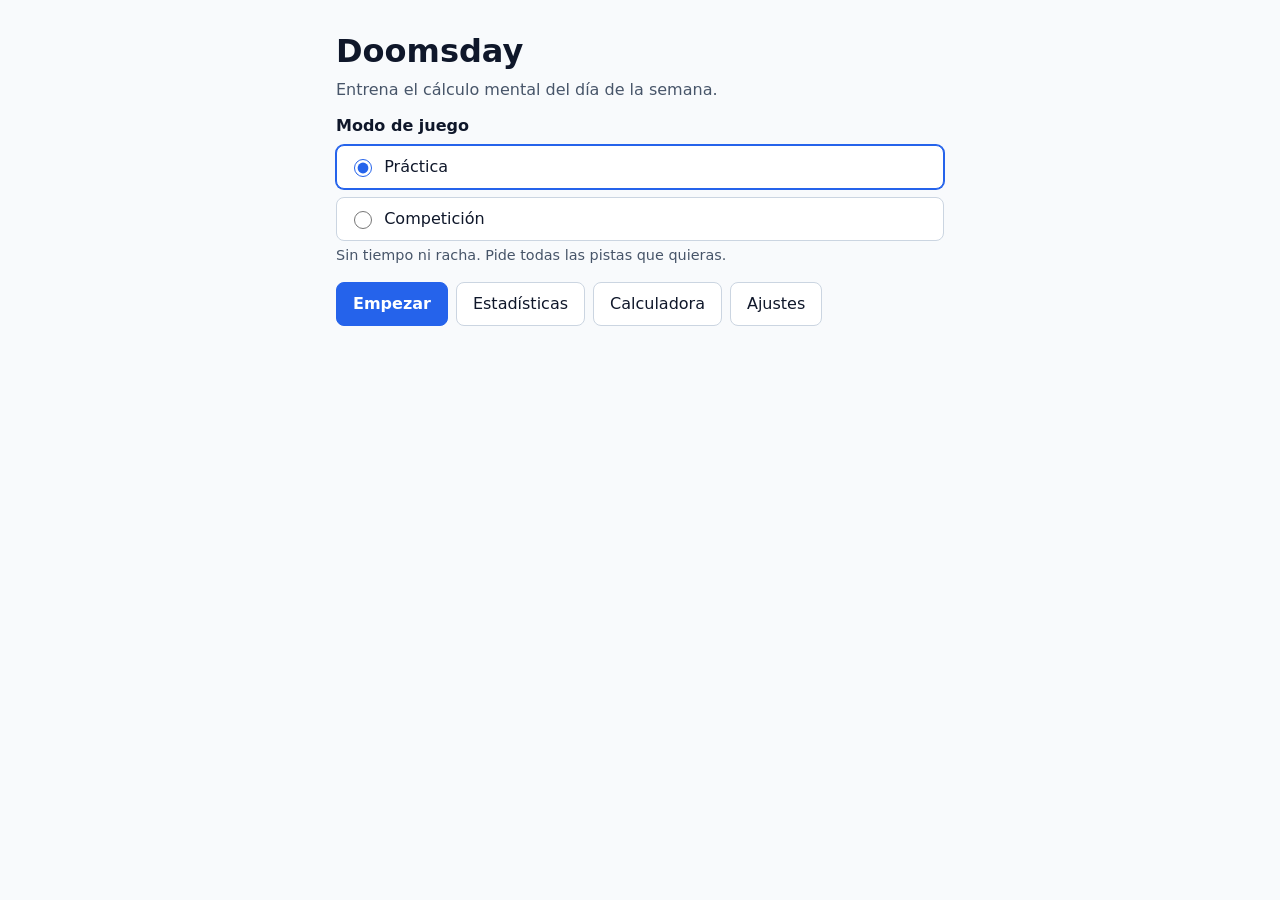
<file: index.html>
<!DOCTYPE html>
<html lang="es" data-theme="auto">
<head>
  <meta charset="utf-8">
  <meta name="viewport" content="width=device-width, initial-scale=1, viewport-fit=cover">
  <meta name="color-scheme" content="light dark">
  <meta name="theme-color" content="#f8fafc" media="(prefers-color-scheme: light)">
  <meta name="theme-color" content="#0f172a" media="(prefers-color-scheme: dark)">
  <meta name="description" content="Entrena el cálculo mental del día de la semana con el algoritmo Doomsday.">
  <title>Doomsday</title>

  <!-- PWA (se crean en el Bloque 5; hasta entonces dan 404 sin consecuencias) -->
  <link rel="manifest" href="manifest.json">
  <link rel="icon" href="icons/icon.svg" type="image/svg+xml">
  <link rel="apple-touch-icon" href="icons/icon-192.png">

  <link rel="stylesheet" href="css/styles.css">
</head>
<body>
  <!--
    Esqueleto de pantallas. Solo hay estructura: textos fijos, contenedores vacíos
    y botones. Todo lo ampliable (modos, métodos, niveles, tiempos, botones de
    respuesta) lo rellena uiController.js recorriendo los registros; aquí no se
    nombra ninguno.

    Convenciones que usa el controlador:
      · cada pantalla es <section data-screen="..."> y solo una está visible;
      · cualquier elemento con data-goto="<pantalla>" navega a esa pantalla;
      · los id son el "contrato de DOM" entre este archivo y uiController.js.
  -->
  <div id="app">

    <!-- ============ MENÚ ============ -->
    <section data-screen="menu" aria-labelledby="menu-title">
      <h1 id="menu-title">Doomsday</h1>
      <p class="subtitle">Entrena el cálculo mental del día de la semana.</p>

      <fieldset class="field">
        <legend>Modo de juego</legend>
        <div id="mode-list" class="choice-list"></div>
        <p id="mode-description" class="hint"></p>
      </fieldset>

      <div class="actions">
        <button id="btn-start" type="button" class="primary">Empezar</button>
        <button type="button" data-goto="stats">Estadísticas</button>
        <button type="button" data-goto="calculator">Calculadora</button>
        <button type="button" data-goto="settings">Ajustes</button>
      </div>
    </section>

    <!-- ============ JUEGO ============ -->
    <section data-screen="game" hidden aria-labelledby="game-title">
      <header class="screen-header">
        <button type="button" data-goto="menu" aria-label="Salir al menú">←</button>
        <h2 id="game-title">Partida</h2>
      </header>

      <div class="game-status">
        <p id="game-streak" hidden>
          Racha: <strong id="game-streak-current">0</strong>
          · Récord: <strong id="game-streak-best">0</strong>
        </p>
        <p id="game-timer" hidden role="timer">
          Tiempo: <strong id="game-timer-value">0</strong> s
        </p>
      </div>

      <p id="game-question" class="question" aria-live="polite"></p>
      <div id="game-answers" class="answers" role="group" aria-label="Día de la semana"></div>

      <p id="game-feedback" class="feedback" role="status" aria-live="polite"></p>
      <ol id="game-hints" class="hints"></ol>

      <div id="game-solution" hidden>
        <h3>Solución</h3>
        <ol id="game-solution-steps"></ol>
      </div>

      <div class="actions">
        <button id="btn-hint" type="button">Pista</button>
        <button id="btn-solution" type="button">Ver solución</button>
        <button id="btn-next" type="button" class="primary" hidden>Siguiente</button>
      </div>
    </section>

    <!-- ============ ESTADÍSTICAS ============ -->
    <section data-screen="stats" hidden aria-labelledby="stats-title">
      <header class="screen-header">
        <button type="button" data-goto="menu" aria-label="Volver al menú">←</button>
        <h2 id="stats-title">Estadísticas</h2>
      </header>
      <div id="stats-container"></div>
      <div class="actions">
        <button id="btn-clear-stats" type="button" class="danger">Borrar historial</button>
      </div>
    </section>

    <!-- ============ CALCULADORA ============ -->
    <section data-screen="calculator" hidden aria-labelledby="calculator-title">
      <header class="screen-header">
        <button type="button" data-goto="menu" aria-label="Volver al menú">←</button>
        <h2 id="calculator-title">Calculadora</h2>
      </header>
      <div id="calculator-container"></div>
    </section>

    <!-- ============ AJUSTES ============ -->
    <section data-screen="settings" hidden aria-labelledby="settings-title">
      <header class="screen-header">
        <button type="button" data-goto="menu" aria-label="Volver al menú">←</button>
        <h2 id="settings-title">Ajustes</h2>
      </header>

      <div class="field">
        <label for="setting-theme">Tema</label>
        <select id="setting-theme">
          <option value="auto">Automático (según el dispositivo)</option>
          <option value="light">Claro</option>
          <option value="dark">Oscuro</option>
        </select>
      </div>

      <div class="field">
        <label for="setting-level">Rango de años</label>
        <select id="setting-level"></select>
      </div>

      <div class="field" id="setting-time-field">
        <label for="setting-time">Tiempo por pregunta</label>
        <select id="setting-time"></select>
        <p class="hint">Solo se aplica en los modos con temporizador.</p>
      </div>

      <div class="field">
        <label for="setting-method">Método de cálculo</label>
        <select id="setting-method"></select>
        <p id="setting-method-description" class="hint"></p>
      </div>
    </section>

  </div>

  <noscript>Esta aplicación necesita JavaScript para funcionar.</noscript>
  <script type="module" src="js/main.js"></script>
</body>
</html>
</file>
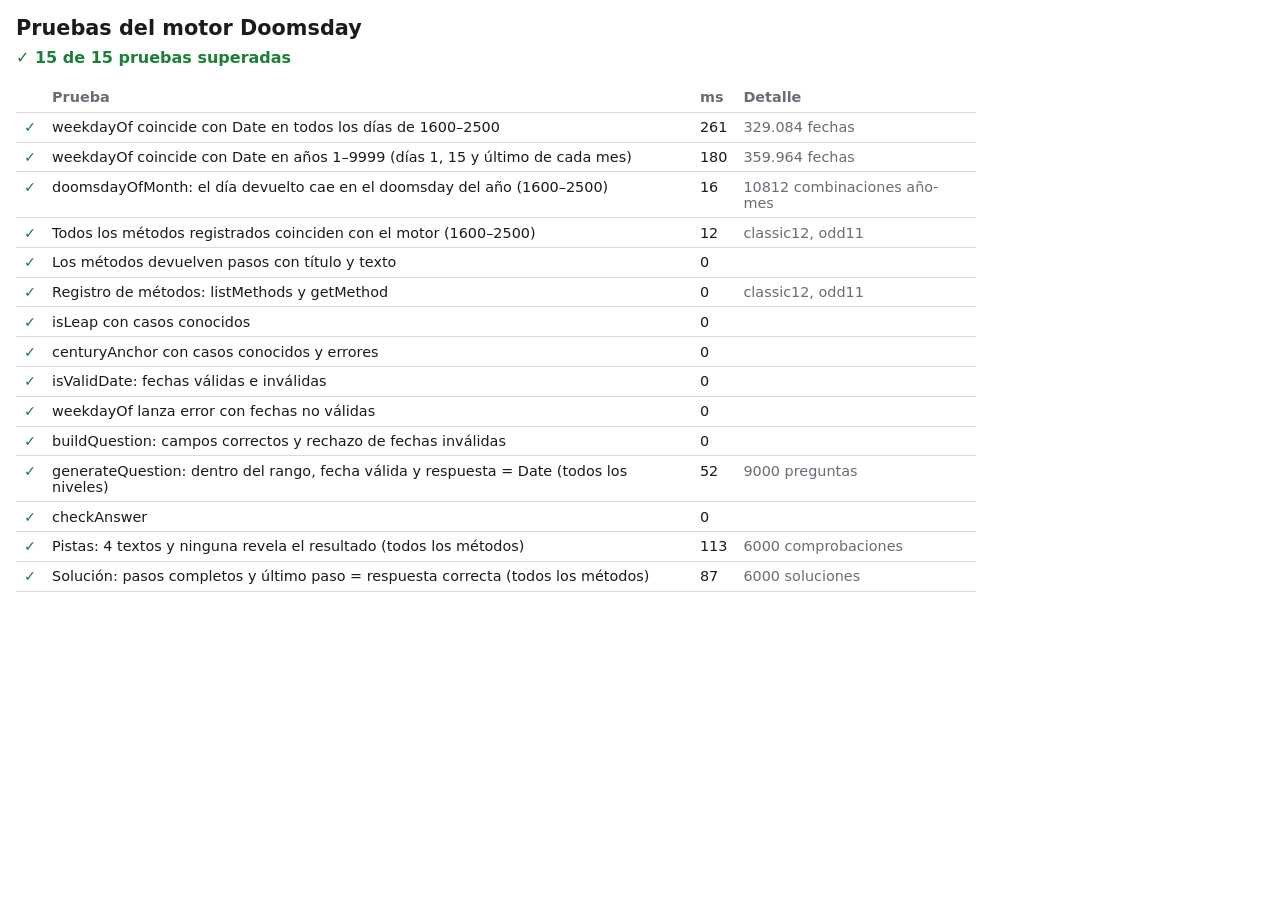
<file: tests/engine.test.html>
<!doctype html>
<html lang="es">
<head>
<meta charset="utf-8">
<meta name="viewport" content="width=device-width, initial-scale=1">
<title>Pruebas del motor Doomsday</title>
<style>
  :root { --bg: #ffffff; --fg: #1b1b1f; --muted: #6b6b76; --ok: #1a7f37; --fail: #cf222e; --line: #d8d8de; }
  @media (prefers-color-scheme: dark) {
    :root { --bg: #14141a; --fg: #ececf1; --muted: #9a9aa6; --ok: #3fb950; --fail: #ff7b72; --line: #33333d; }
  }
  body { font-family: system-ui, sans-serif; background: var(--bg); color: var(--fg); margin: 0; padding: 1rem; max-width: 60rem; }
  h1 { font-size: 1.3rem; margin: 0 0 .5rem; }
  #resumen { font-weight: 600; margin: 0 0 1rem; }
  #resumen.ok { color: var(--ok); }
  #resumen.fail { color: var(--fail); }
  .tabla-scroll { overflow-x: auto; }
  table { border-collapse: collapse; width: 100%; font-size: .9rem; }
  th, td { border-bottom: 1px solid var(--line); padding: .4rem .5rem; text-align: left; vertical-align: top; }
  th { color: var(--muted); font-weight: 600; }
  .ok-cell { color: var(--ok); font-weight: 700; }
  .fail-cell { color: var(--fail); font-weight: 700; }
  .detalle { color: var(--muted); }
  .error { color: var(--fail); }
</style>
</head>
<body>
<h1>Pruebas del motor Doomsday</h1>
<p id="resumen">Ejecutando pruebas…</p>
<div class="tabla-scroll">
  <table>
    <thead><tr><th></th><th>Prueba</th><th>ms</th><th>Detalle</th></tr></thead>
    <tbody id="filas"></tbody>
  </table>
</div>

<script type="module">
import * as engine from '../js/doomsdayEngine.js';
import { WEEKDAYS, LEVELS } from '../js/config.js';
import { listMethods, getMethod } from '../js/methods/index.js';

// --- Utilidades de prueba ---------------------------------------------------

const tests = [];
function test(name, fn) { tests.push({ name, fn }); }

function assert(cond, msg) { if (!cond) throw new Error(msg); }
function eq(actual, expected, msg) {
  if (actual !== expected) throw new Error(`${msg}: obtenido ${actual}, esperado ${expected}`);
}
function throws(fn, msg) {
  try { fn(); } catch { return; }
  throw new Error(`Debía lanzar error: ${msg}`);
}

// Referencia independiente: Date (gregoriano proléptico), válido para cualquier año.
function dateWeekday(y, m, d) {
  const dt = new Date(0);
  dt.setUTCFullYear(y, m - 1, d);
  return dt.getUTCDay();
}
function leap(y) { return (y % 4 === 0 && y % 100 !== 0) || y % 400 === 0; }
function daysIn(y, m) { return m === 2 ? (leap(y) ? 29 : 28) : [31, 28, 31, 30, 31, 30, 31, 31, 30, 31, 30, 31][m - 1]; }

// Generador pseudoaleatorio con semilla (resultados repetibles).
function seeded(seed) {
  let a = seed >>> 0;
  return () => {
    a += 0x6D2B79F5;
    let t = a;
    t = Math.imul(t ^ (t >>> 15), t | 1);
    t ^= t + Math.imul(t ^ (t >>> 7), t | 61);
    return ((t ^ (t >>> 14)) >>> 0) / 4294967296;
  };
}

const SAMPLE = 3000; // preguntas por prueba con muestreo

// --- Pruebas ----------------------------------------------------------------

test('weekdayOf coincide con Date en todos los días de 1600–2500', () => {
  let n = 0;
  for (let y = 1600; y <= 2500; y++) {
    for (let m = 1; m <= 12; m++) {
      const dim = daysIn(y, m);
      for (let d = 1; d <= dim; d++) {
        const got = engine.weekdayOf(y, m, d);
        const exp = dateWeekday(y, m, d);
        if (got !== exp) throw new Error(`${y}-${m}-${d}: motor ${got}, Date ${exp}`);
        n++;
      }
    }
  }
  return `${n.toLocaleString('es')} fechas`;
});

test('weekdayOf coincide con Date en años 1–9999 (días 1, 15 y último de cada mes)', () => {
  let n = 0;
  for (let y = 1; y <= 9999; y++) {
    for (let m = 1; m <= 12; m++) {
      for (const d of [1, 15, daysIn(y, m)]) {
        const got = engine.weekdayOf(y, m, d);
        const exp = dateWeekday(y, m, d);
        if (got !== exp) throw new Error(`${y}-${m}-${d}: motor ${got}, Date ${exp}`);
        n++;
      }
    }
  }
  return `${n.toLocaleString('es')} fechas`;
});

test('doomsdayOfMonth: el día devuelto cae en el doomsday del año (1600–2500)', () => {
  let n = 0;
  for (let y = 1600; y <= 2500; y++) {
    const dd = engine.doomsdayOfYear(y);
    for (let m = 1; m <= 12; m++) {
      const ref = engine.doomsdayOfMonth(y, m);
      eq(dateWeekday(y, m, ref), dd, `${y}-${m} día ${ref}`);
      n++;
    }
  }
  throws(() => engine.doomsdayOfMonth(2024, 13), 'mes 13');
  throws(() => engine.doomsdayOfMonth(2024, 0), 'mes 0');
  return `${n} combinaciones año-mes`;
});

test('Todos los métodos registrados coinciden con el motor (1600–2500)', () => {
  const methods = listMethods();
  assert(methods.length >= 2, 'Debe haber al menos 2 métodos registrados');
  for (const method of methods) {
    for (let y = 1600; y <= 2500; y++) {
      const { value } = method.explainYear(y);
      eq(value, engine.doomsdayOfYear(y), `${method.id} en ${y}`);
    }
  }
  return methods.map(m => m.id).join(', ');
});

test('Los métodos devuelven pasos con título y texto', () => {
  for (const method of listMethods()) {
    for (const y of [1600, 1850, 1999, 2000, 2024, 2500]) {
      const { steps } = method.explainYear(y);
      assert(Array.isArray(steps) && steps.length >= 4, `${method.id} ${y}: pasos insuficientes`);
      for (const s of steps) {
        assert(typeof s.title === 'string' && s.title.length > 0, `${method.id} ${y}: título vacío`);
        assert(typeof s.text === 'string' && s.text.length > 0, `${method.id} ${y}: texto vacío`);
      }
    }
  }
});

test('Registro de métodos: listMethods y getMethod', () => {
  const ids = listMethods().map(m => m.id);
  assert(ids.includes('classic12') && ids.includes('odd11'), 'Faltan classic12 u odd11');
  eq(getMethod('odd11').id, 'odd11', 'getMethod');
  throws(() => getMethod('no-existe'), 'método desconocido');
  return ids.join(', ');
});

test('isLeap con casos conocidos', () => {
  const casos = [[1600, true], [1700, false], [1800, false], [1900, false], [2000, true],
                 [2023, false], [2024, true], [2100, false], [2400, true]];
  for (const [y, esperado] of casos) eq(engine.isLeap(y), esperado, `isLeap(${y})`);
});

test('centuryAnchor con casos conocidos y errores', () => {
  const casos = [[1600, 2], [1700, 0], [1800, 5], [1900, 3], [2000, 2], [2100, 0], [2200, 5], [2500, 0]];
  for (const [y, esperado] of casos) eq(engine.centuryAnchor(y), esperado, `centuryAnchor(${y})`);
  throws(() => engine.centuryAnchor(0), 'año 0');
  throws(() => engine.centuryAnchor(1999.5), 'año decimal');
});

test('isValidDate: fechas válidas e inválidas', () => {
  const validas = [[2024, 2, 29], [2000, 2, 29], [2023, 12, 31], [1, 1, 1], [9999, 12, 31]];
  const invalidas = [[2023, 2, 29], [1900, 2, 29], [2026, 11, 31], [2024, 13, 1], [2024, 0, 1],
                     [2024, 5, 0], [2024, 5, 32], [0, 1, 1], [10000, 1, 1], [2024.5, 1, 1], ['2024', 1, 1]];
  for (const f of validas) assert(engine.isValidDate(...f), `Debía ser válida: ${f}`);
  for (const f of invalidas) assert(!engine.isValidDate(...f), `Debía ser inválida: ${f}`);
});

test('weekdayOf lanza error con fechas no válidas', () => {
  throws(() => engine.weekdayOf(2023, 2, 29), '29/2/2023');
  throws(() => engine.weekdayOf(2024, 13, 1), 'mes 13');
  throws(() => engine.weekdayOf(2024, 1, 0), 'día 0');
});

test('buildQuestion: campos correctos y rechazo de fechas inválidas', () => {
  const q = engine.buildQuestion(2025, 11, 21);
  eq(q.id, '2025-11-21', 'id');
  eq(q.year, 2025, 'year'); eq(q.month, 11, 'month'); eq(q.day, 21, 'day');
  eq(q.answer, 5, 'answer (viernes)');
  eq(q.century, 20, 'century');
  eq(q.isLeap, false, 'isLeap');
  eq(engine.buildQuestion(2024, 2, 29).isLeap, true, 'isLeap 2024');
  throws(() => engine.buildQuestion(2023, 2, 29), '29/2/2023');
});

test('generateQuestion: dentro del rango, fecha válida y respuesta = Date (todos los niveles)', () => {
  let n = 0;
  for (const level of LEVELS) {
    const rng = seeded(1234 + n);
    for (let i = 0; i < SAMPLE; i++) {
      const q = engine.generateQuestion({ min: level.min, max: level.max }, rng);
      assert(q.year >= level.min && q.year <= level.max, `${level.id}: año fuera de rango ${q.year}`);
      assert(engine.isValidDate(q.year, q.month, q.day), `${level.id}: fecha no válida ${q.id}`);
      eq(q.answer, dateWeekday(q.year, q.month, q.day), `${level.id} ${q.id}`);
      n++;
    }
  }
  throws(() => engine.generateQuestion({ min: 2000, max: 1999 }), 'rango invertido');
  throws(() => engine.generateQuestion({ min: 0, max: 10 }), 'año mínimo 0');
  return `${n.toLocaleString('es')} preguntas`;
});

test('checkAnswer', () => {
  const q = engine.buildQuestion(2025, 11, 21);
  assert(engine.checkAnswer(q, 5), 'Debía acertar con 5');
  assert(!engine.checkAnswer(q, 4), 'Debía fallar con 4');
  assert(!engine.checkAnswer(q, null), 'Debía fallar con null');
  assert(!engine.checkAnswer(q, '5'), 'Debía fallar con "5"');
});

test('Pistas: 4 textos y ninguna revela el resultado (todos los métodos)', () => {
  let n = 0;
  for (const method of listMethods()) {
    const rng = seeded(777);
    for (let i = 0; i < SAMPLE; i++) {
      const q = engine.generateQuestion({ min: 1600, max: 2500 }, rng);
      const hints = engine.getHints(q, method.id);
      eq(hints.length, 4, `${method.id} ${q.id}: nº de pistas`);
      hints.forEach((h, k) => assert(typeof h === 'string' && h.length > 0, `${method.id} ${q.id}: pista ${k} vacía`));
      const frase = `cae en ${WEEKDAYS[dateWeekday(q.year, q.month, q.day)]}`;
      hints.forEach(h => assert(!h.includes(frase), `${method.id} ${q.id}: una pista contiene la respuesta`));
      WEEKDAYS.forEach(w => assert(!hints[3].includes(w), `${method.id} ${q.id}: la última pista nombra un día`));
      assert(hints[0].toLowerCase().includes('ancla'), `${method.id} ${q.id}: la primera pista debe hablar del ancla`);
      n++;
    }
  }
  throws(() => engine.getHints(engine.buildQuestion(2025, 11, 21), 'no-existe'), 'método desconocido');
  return `${n.toLocaleString('es')} comprobaciones`;
});

test('Solución: pasos completos y último paso = respuesta correcta (todos los métodos)', () => {
  let n = 0;
  for (const method of listMethods()) {
    const rng = seeded(4242);
    for (let i = 0; i < SAMPLE; i++) {
      const q = engine.generateQuestion({ min: 1600, max: 2500 }, rng);
      const steps = engine.getSolution(q, method.id);
      assert(steps.length >= 7, `${method.id} ${q.id}: pocos pasos (${steps.length})`);
      steps.forEach((s, k) => assert(s.title && s.text, `${method.id} ${q.id}: paso ${k} incompleto`));
      const last = steps[steps.length - 1];
      eq(last.title, 'Respuesta', `${method.id} ${q.id}: título del último paso`);
      assert(last.text.includes(`cae en ${WEEKDAYS[dateWeekday(q.year, q.month, q.day)]}`),
        `${method.id} ${q.id}: la respuesta final no coincide con Date`);
      n++;
    }
  }
  return `${n.toLocaleString('es')} soluciones`;
});

// --- Ejecución y presentación -----------------------------------------------

const filas = document.getElementById('filas');
const resumen = document.getElementById('resumen');

function addRow(ok, name, ms, detalle, esError) {
  const tr = document.createElement('tr');
  const celdas = [ok ? '✓' : '✗', name, String(ms), detalle || ''];
  celdas.forEach((texto, i) => {
    const td = document.createElement('td');
    td.textContent = texto;
    if (i === 0) td.className = ok ? 'ok-cell' : 'fail-cell';
    if (i === 3) td.className = esError ? 'error' : 'detalle';
    tr.appendChild(td);
  });
  filas.appendChild(tr);
}

async function run() {
  let ok = 0;
  let fail = 0;
  for (const t of tests) {
    const inicio = performance.now();
    let detalle = '';
    let error = null;
    try { detalle = (await t.fn()) || ''; } catch (e) { error = e; }
    const ms = Math.round(performance.now() - inicio);
    if (error) {
      fail++;
      addRow(false, t.name, ms, error.message, true);
      console.error(`✗ ${t.name}:`, error);
    } else {
      ok++;
      addRow(true, t.name, ms, detalle, false);
    }
    await new Promise(r => setTimeout(r)); // deja que el navegador pinte
  }
  const total = tests.length;
  const todoOk = fail === 0;
  resumen.textContent = todoOk
    ? `✓ ${ok} de ${total} pruebas superadas`
    : `✗ ${fail} de ${total} pruebas fallan (${ok} superadas)`;
  resumen.className = todoOk ? 'ok' : 'fail';
  document.title = `${todoOk ? '✓' : '✗'} ${ok}/${total} · Pruebas del motor`;
  console.log(resumen.textContent);
}

run();
</script>
</body>
</html>
</file>
<file: css/styles.css>
/* styles.css
   Mobile-first. Tema claro/oscuro con variables CSS.
   El tema lo decide el atributo data-theme de <html>:
     · "auto"  → sigue al dispositivo (prefers-color-scheme)
     · "light" → claro siempre
     · "dark"  → oscuro siempre
   Para cambiar colores basta con tocar las variables de los bloques de tema. */

/* ============ 1. Tema ============ */

:root {
  color-scheme: light;
  --bg: #f8fafc;
  --surface: #ffffff;
  --text: #0f172a;
  --text-muted: #475569;
  --border: #cbd5e1;
  --accent: #2563eb;
  --accent-text: #ffffff;
  --danger: #b91c1c;
  --ok: #15803d;
  --ok-bg: #dcfce7;
  --bad-bg: #fee2e2;
  --focus: #1d4ed8;
  --stats-track: rgba(100, 116, 139, 0.25);
  --stats-fill: var(--accent);
}

/* Oscuro cuando el tema es "auto" y el dispositivo lo prefiere. */
@media (prefers-color-scheme: dark) {
  :root[data-theme="auto"] {
    color-scheme: dark;
    --bg: #0f172a;
    --surface: #1e293b;
    --text: #e2e8f0;
    --text-muted: #94a3b8;
    --border: #475569;
    --accent: #60a5fa;
    --accent-text: #0f172a;
    --danger: #f87171;
    --ok: #4ade80;
    --ok-bg: #14532d;
    --bad-bg: #7f1d1d;
    --focus: #93c5fd;
    --stats-track: rgba(148, 163, 184, 0.25);
  }
}

/* Oscuro forzado desde Ajustes. */
:root[data-theme="dark"] {
  color-scheme: dark;
  --bg: #0f172a;
  --surface: #1e293b;
  --text: #e2e8f0;
  --text-muted: #94a3b8;
  --border: #475569;
  --accent: #60a5fa;
  --accent-text: #0f172a;
  --danger: #f87171;
  --ok: #4ade80;
  --ok-bg: #14532d;
  --bad-bg: #7f1d1d;
  --focus: #93c5fd;
  --stats-track: rgba(148, 163, 184, 0.25);
}

/* ============ 2. Base ============ */

*,
*::before,
*::after {
  box-sizing: border-box;
}

/* Sin esto, "display" de las reglas de abajo anularía el atributo hidden. */
[hidden] {
  display: none !important;
}

html {
  -webkit-text-size-adjust: 100%;
}

body {
  margin: 0;
  background: var(--bg);
  color: var(--text);
  font-family: system-ui, -apple-system, "Segoe UI", Roboto, sans-serif;
  font-size: 1rem;
  line-height: 1.5;
  /* Respeta la muesca y las barras del móvil */
  padding: env(safe-area-inset-top) env(safe-area-inset-right)
    env(safe-area-inset-bottom) env(safe-area-inset-left);
}

#app {
  max-width: 40rem;
  margin: 0 auto;
  padding: 1rem;
}

h1,
h2,
h3 {
  line-height: 1.2;
  margin: 0 0 0.5rem;
}

h1 {
  font-size: 2rem;
}

h2 {
  font-size: 1.4rem;
}

h3 {
  font-size: 1.1rem;
}

p {
  margin: 0 0 0.75rem;
}

.subtitle,
.hint {
  color: var(--text-muted);
}

.hint {
  font-size: 0.9rem;
  margin: 0.25rem 0 0;
}

:focus-visible {
  outline: 3px solid var(--focus);
  outline-offset: 2px;
}

/* ============ 3. Controles ============ */

button,
select,
input {
  font: inherit;
  color: inherit;
}

button {
  min-height: 2.75rem; /* zona táctil cómoda */
  padding: 0.5rem 1rem;
  background: var(--surface);
  border: 1px solid var(--border);
  border-radius: 0.5rem;
  cursor: pointer;
}

button:hover {
  border-color: var(--accent);
}

button:disabled {
  opacity: 0.5;
  cursor: not-allowed;
}

button.primary {
  background: var(--accent);
  border-color: var(--accent);
  color: var(--accent-text);
  font-weight: 600;
}

button.danger {
  color: var(--danger);
  border-color: var(--danger);
}

select,
input[type="number"],
input[type="text"] {
  width: 100%;
  min-height: 2.75rem;
  padding: 0.5rem 0.75rem;
  background: var(--surface);
  border: 1px solid var(--border);
  border-radius: 0.5rem;
}

label {
  font-weight: 600;
}

/* Campos de formulario (Ajustes, menú, calculadora) */
.field {
  margin: 0 0 1rem;
  padding: 0;
  border: 0;
  min-width: 0;
}

.field legend {
  padding: 0;
  margin-bottom: 0.4rem;
  font-weight: 600;
}

.field > label {
  display: block;
  margin-bottom: 0.25rem;
}

/* Fila de botones */
.actions {
  display: flex;
  flex-wrap: wrap;
  gap: 0.5rem;
  margin-top: 1rem;
}

.actions > button {
  flex: 1 1 8rem;
}

/* Lista de opciones del menú (modos): radios generados desde el registro */
.choice-list {
  display: grid;
  gap: 0.5rem;
}

.choice-list label,
.choice-list .choice {
  display: flex;
  align-items: center;
  gap: 0.6rem;
  min-height: 2.75rem;
  padding: 0.5rem 0.75rem;
  background: var(--surface);
  border: 1px solid var(--border);
  border-radius: 0.5rem;
  font-weight: 500;
  cursor: pointer;
}

.choice-list input[type="radio"] {
  width: 1.1rem;
  height: 1.1rem;
  accent-color: var(--accent);
}

.choice-list label:has(input:checked) {
  border-color: var(--accent);
  box-shadow: 0 0 0 1px var(--accent);
}

/* ============ 4. Cabecera de pantalla ============ */

.screen-header {
  display: flex;
  align-items: center;
  gap: 0.75rem;
  margin-bottom: 1rem;
}

.screen-header h2 {
  margin: 0;
}

.screen-header button {
  min-width: 2.75rem;
  padding: 0.5rem;
}

/* ============ 5. Juego ============ */

.game-status {
  display: flex;
  flex-wrap: wrap;
  justify-content: space-between;
  gap: 0.25rem 1rem;
  color: var(--text-muted);
}

.game-status p {
  margin: 0;
}

.question {
  margin: 1rem 0;
  padding: 1rem;
  background: var(--surface);
  border: 1px solid var(--border);
  border-radius: 0.75rem;
  font-size: 1.6rem;
  font-weight: 700;
  text-align: center;
}

/* Botones de respuesta: 2 columnas en móvil, 4 en pantallas anchas */
.answers {
  display: grid;
  grid-template-columns: repeat(2, 1fr);
  gap: 0.5rem;
}

.answers button {
  min-height: 3.25rem;
  font-size: 1.05rem;
}

.answers button.is-correct {
  background: var(--ok-bg);
  border-color: var(--ok);
}

.answers button.is-wrong {
  background: var(--bad-bg);
  border-color: var(--danger);
}

.feedback {
  min-height: 1.5rem;
  margin: 0.75rem 0 0;
  font-weight: 600;
}

.feedback.is-correct {
  color: var(--ok);
}

.feedback.is-wrong {
  color: var(--danger);
}

.hints,
#game-solution ol {
  margin: 0.5rem 0;
  padding-left: 1.25rem;
}

.hints li,
#game-solution li {
  margin-bottom: 0.4rem;
}

#game-solution {
  margin-top: 1rem;
  padding: 0.75rem 1rem;
  background: var(--surface);
  border: 1px solid var(--border);
  border-radius: 0.75rem;
}

/* ============ 6. Estadísticas (clases de statsView.js) ============ */

.stats-metric {
  margin-bottom: 1.25rem;
  padding: 0.75rem 1rem;
  background: var(--surface);
  border: 1px solid var(--border);
  border-radius: 0.75rem;
}

.stats-title {
  margin-bottom: 0.5rem;
}

.stats-number {
  margin: 0;
  font-size: 1.5rem;
}

.stats-number-value {
  font-weight: 700;
}

.stats-number-unit {
  color: var(--text-muted);
  font-size: 1rem;
}

.stats-table {
  width: 100%;
  border-collapse: collapse;
}

.stats-table th,
.stats-table td {
  padding: 0.4rem 0.5rem;
  border-bottom: 1px solid var(--border);
  text-align: right;
}

.stats-table th:first-child,
.stats-table td:first-child {
  text-align: left;
}

.stats-table th {
  color: var(--text-muted);
  font-size: 0.85rem;
  font-weight: 600;
}

.stats-bar-label,
.stats-bar-value {
  font-size: 0.9rem;
}

.stats-bar-value {
  text-align: right;
}

.stats-empty {
  color: var(--text-muted);
  margin: 0;
}

/* ============ 7. Calculadora (formulario y resultado genéricos) ============ */

#calculator-container form {
  display: grid;
  gap: 0.75rem;
  margin-bottom: 1rem;
}

#calculator-container table {
  width: 100%;
  border-collapse: collapse;
}

#calculator-container th,
#calculator-container td {
  padding: 0.4rem 0.5rem;
  border-bottom: 1px solid var(--border);
  text-align: left;
}

/* ============ 8. Pantallas anchas ============ */

@media (min-width: 40rem) {
  #app {
    padding: 2rem 1rem;
  }

  .answers {
    grid-template-columns: repeat(4, 1fr);
  }

  .actions > button {
    flex: 0 1 auto;
  }
}

/* Respeta la preferencia de menos movimiento */
@media (prefers-reduced-motion: reduce) {
  * {
    animation: none !important;
    transition: none !important;
  }
}
</file>
